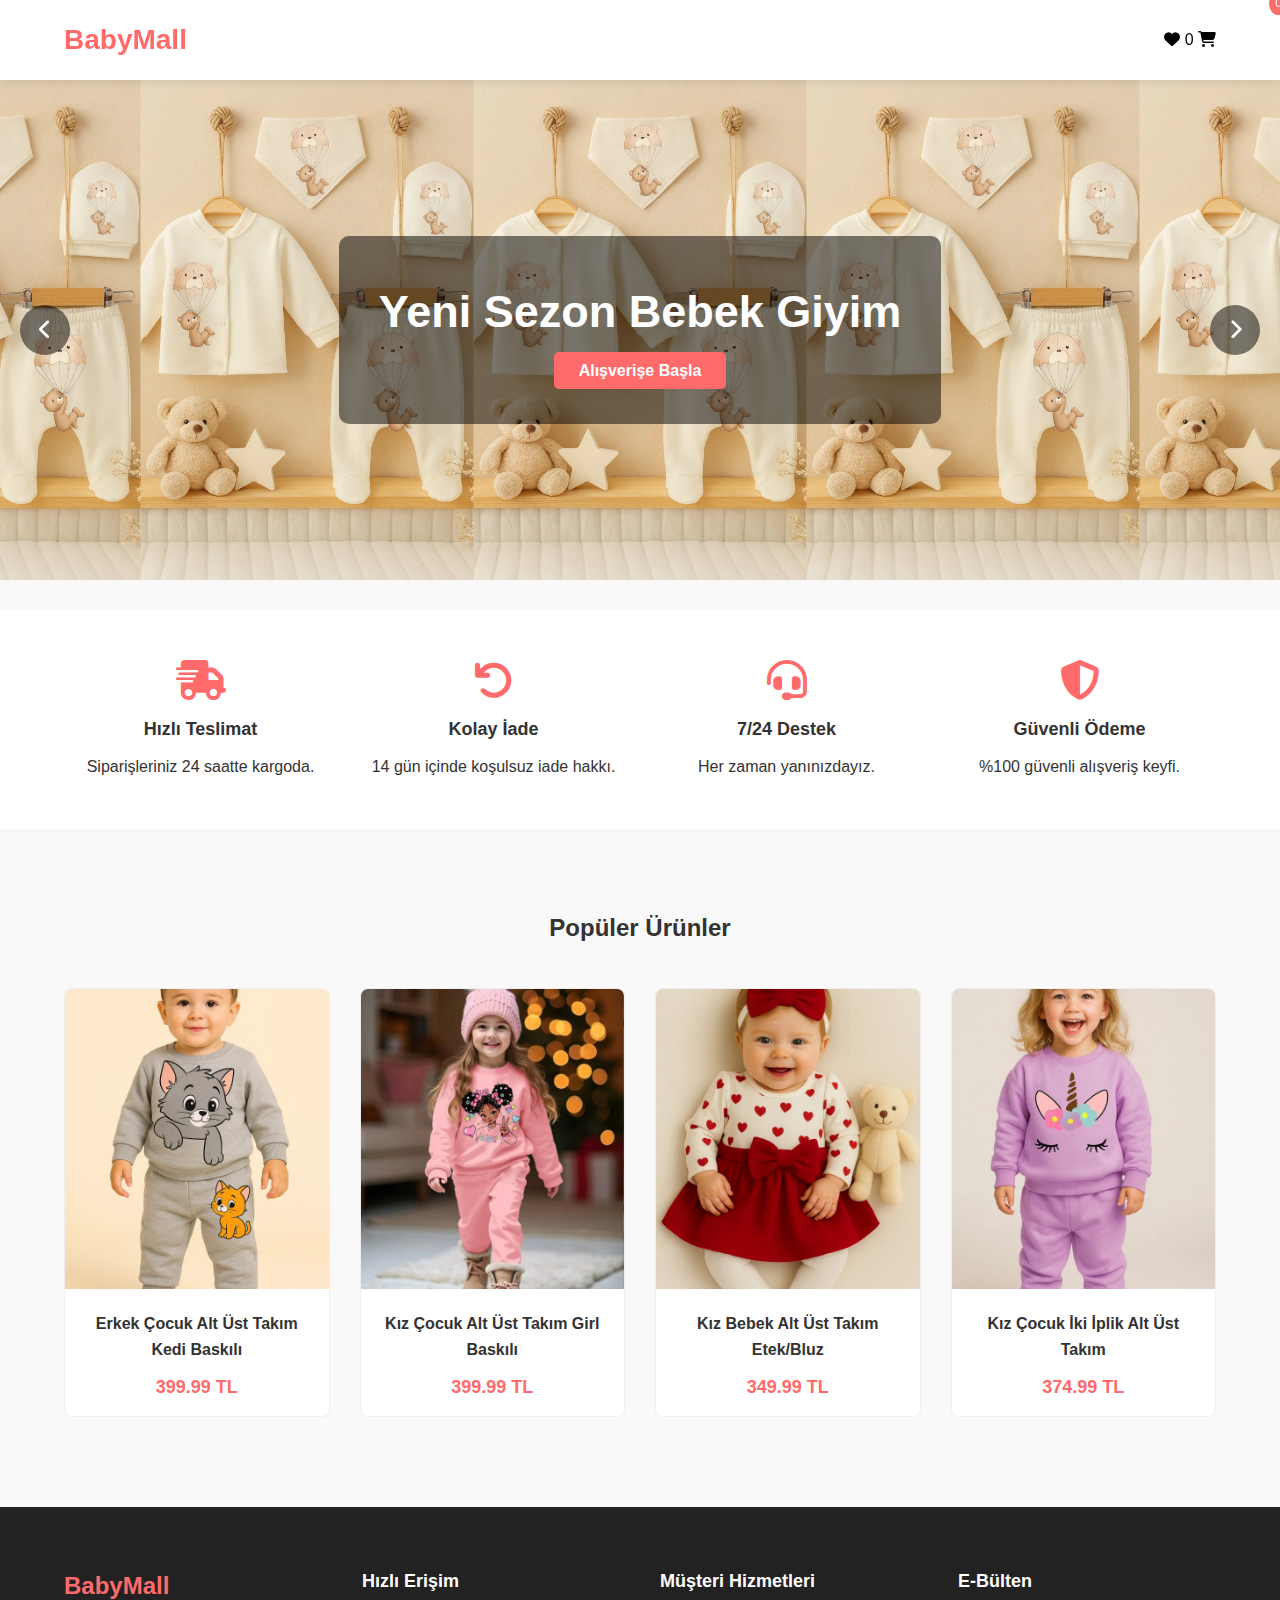
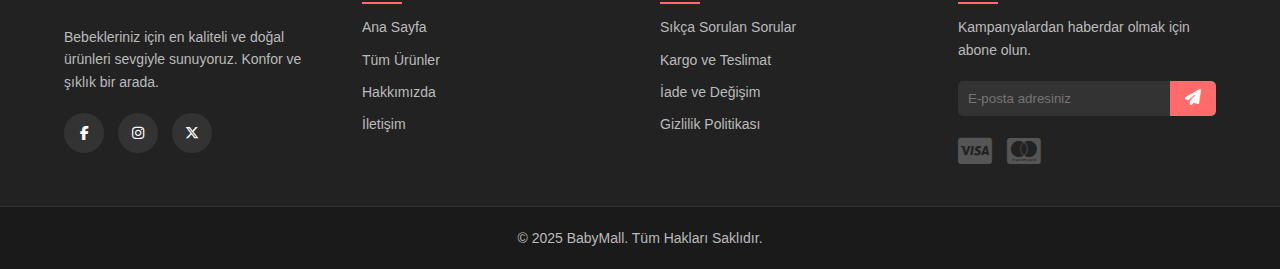
<file: index.html>
<!DOCTYPE html>
<html lang="tr">

<head>
    <meta charset="UTF-8">
    <title>BabyMall - Ana Sayfa</title>
    <link rel="stylesheet" href="style.css">
    <link rel="stylesheet" href="https://cdnjs.cloudflare.com/ajax/libs/font-awesome/6.5.2/css/all.min.css">
</head>

<body>
    <div id="not-container"></div>

    <header>
        <div class="container">
            <a href="index.html" class="logo">BabyMall</a>
            <nav>
                <ul id="dynamic-menu"></ul>
            </nav>
            <div class="header-icons">
                <a href="favorites.html" class="icon-wrapper wishlist-icon">
                    <i class="fas fa-heart"></i>
                    <span id="wishlist-count" class="badge-count">0</span>
                </a>
                <a href="cart.html" class="icon-wrapper">
                    <i class="fas fa-shopping-cart"></i>
                    <span id="cart-count" class="badge-count">0</span>
                </a>
            </div>
        </div>
    </header>

    <main>
        <div class="slider-container">
            <button class="slider-btn prev-btn"><i class="fas fa-chevron-left"></i></button>

            <div class="slide active" style="background-image: url('images/image13.jpeg');">
                <div class="slide-content">
                    <h2>Yeni Sezon Bebek Giyim</h2>
                    <a href="products.html" class="btn-slider">Alışverişe Başla</a>
                </div>
            </div>
            <div class="slide" style="background-image: url('images/image2.jpeg');">
                <div class="slide-content">
                    <h2>Kız Çocuk Koleksiyonu</h2>
                    <a href="products.html?gender=Kız" class="btn-slider">İncele</a>
                </div>
            </div>
            <div class="slide" style="background-image: url('images/image10.jpeg');">
                <div class="slide-content">
                    <h2>Erkek Çocuk Koleksiyonu</h2>
                    <a href="products.html?gender=Erkek" class="btn-slider">Keşfet</a>
                </div>
            </div>

            <button class="slider-btn next-btn"><i class="fas fa-chevron-right"></i></button>
        </div>

        <section class="features-section">
            <div class="container features-grid">
                <div class="feature-item"><i class="fas fa-shipping-fast"></i>
                    <h3>Hızlı Teslimat</h3>
                    <p>Siparişleriniz 24 saatte kargoda.</p>
                </div>
                <div class="feature-item"><i class="fas fa-undo"></i>
                    <h3>Kolay İade</h3>
                    <p>14 gün içinde koşulsuz iade hakkı.</p>
                </div>
                <div class="feature-item"><i class="fas fa-headset"></i>
                    <h3>7/24 Destek</h3>
                    <p>Her zaman yanınızdayız.</p>
                </div>
                <div class="feature-item"><i class="fas fa-shield-alt"></i>
                    <h3>Güvenli Ödeme</h3>
                    <p>%100 güvenli alışveriş keyfi.</p>
                </div>
            </div>
        </section>

        <section class="container" style="padding: 50px 0; text-align: center;">
            <h2>Popüler Ürünler</h2>
            <div id="product-grid" class="product-grid"></div>
        </section>
    </main>

    <footer>
        <div class="container footer-content">
            <div class="footer-col">
                <h3>BabyMall</h3>
                <p>Bebekleriniz için en kaliteli ve doğal ürünleri sevgiyle sunuyoruz. Konfor ve şıklık bir arada.</p>
                <div class="social-links">
                    <a href="#"><i class="fab fa-facebook-f"></i></a>
                    <a href="#"><i class="fab fa-instagram"></i></a>
                    <a href="#"><i class="fab fa-x-twitter"></i></a>
                </div>
            </div>

            <div class="footer-col">
                <h4>Hızlı Erişim</h4>
                <ul>
                    <li><a href="index.html">Ana Sayfa</a></li>
                    <li><a href="products.html">Tüm Ürünler</a></li>
                    <li><a href="about.html">Hakkımızda</a></li>
                    <li><a href="contact.html">İletişim</a></li>
                </ul>
            </div>

            <div class="footer-col">
                <h4>Müşteri Hizmetleri</h4>
                <ul>
                    <li><a href="#">Sıkça Sorulan Sorular</a></li>
                    <li><a href="#">Kargo ve Teslimat</a></li>
                    <li><a href="#">İade ve Değişim</a></li>
                    <li><a href="#">Gizlilik Politikası</a></li>
                </ul>
            </div>

            <div class="footer-col">
                <h4>E-Bülten</h4>
                <p>Kampanyalardan haberdar olmak için abone olun.</p>
                <form class="newsletter-form">
                    <input type="email" placeholder="E-posta adresiniz">
                    <button type="submit"><i class="fas fa-paper-plane"></i></button>
                </form>
                <div class="payment-icons">
                    <i class="fab fa-cc-visa"></i>
                    <i class="fab fa-cc-mastercard"></i>
                </div>
            </div>
        </div>

        <div class="footer-bottom">
            <p>&copy; 2025 BabyMall. Tüm Hakları Saklıdır.</p>
        </div>
    </footer>

    <script src="products.js"></script>
    <script src="script.js"></script>
</body>

</html>
</file>
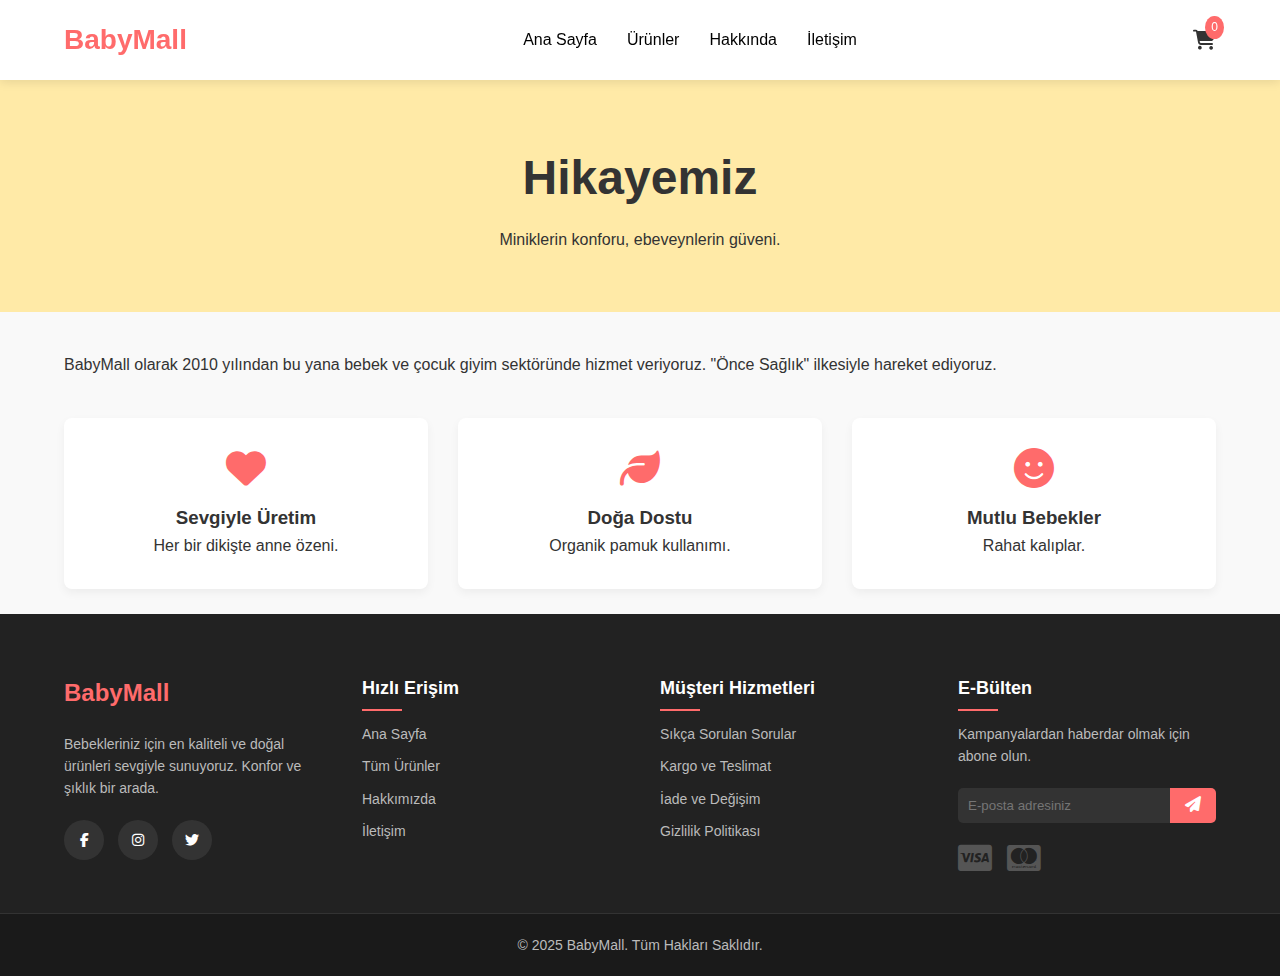
<file: about.html>
<!DOCTYPE html>
<html lang="tr">

<head>
    <meta charset="UTF-8">
    <title>BabyMall - Hakkımızda</title>
    <link rel="stylesheet" href="style.css">
    <link rel="stylesheet" href="https://cdnjs.cloudflare.com/ajax/libs/font-awesome/6.5.2/css/all.min.css">
</head>

<body>
    <header>
        <div class="container">
            <a href="index.html" class="logo">BabyMall</a>
            <nav>
                <ul>
                    <li><a href="index.html">Ana Sayfa</a></li>
                    <li><a href="products.html">Ürünler</a></li>
                    <li><a href="about.html">Hakkında</a></li>
                    <li><a href="contact.html">İletişim</a></li>
                </ul>
            </nav>
            <a href="cart.html" class="cart-icon-wrapper">
                <i class="fas fa-shopping-cart"></i>
                <span id="cart-count">0</span>
            </a>
        </div>
    </header>

    <div class="about-hero">
        <div class="container">
            <h1>Hikayemiz</h1>
            <p>Miniklerin konforu, ebeveynlerin güveni.</p>
        </div>
    </div>

    <main class="container about-content">
        <p>BabyMall olarak 2010 yılından bu yana bebek ve çocuk giyim sektöründe hizmet veriyoruz. "Önce Sağlık"
            ilkesiyle hareket ediyoruz.</p>
        <div class="about-grid">
            <div class="about-card"><i class="fas fa-heart"></i>
                <h3>Sevgiyle Üretim</h3>
                <p>Her bir dikişte anne özeni.</p>
            </div>
            <div class="about-card"><i class="fas fa-leaf"></i>
                <h3>Doğa Dostu</h3>
                <p>Organik pamuk kullanımı.</p>
            </div>
            <div class="about-card"><i class="fas fa-smile"></i>
                <h3>Mutlu Bebekler</h3>
                <p>Rahat kalıplar.</p>
            </div>
        </div>
    </main>

    <br>

    <footer>
        <div class="container footer-content">
            <div class="footer-col">
                <h3>BabyMall</h3>
                <p>Bebekleriniz için en kaliteli ve doğal ürünleri sevgiyle sunuyoruz. Konfor ve şıklık bir arada.</p>
                <div class="social-links">
                    <a href="#"><i class="fab fa-facebook-f"></i></a>
                    <a href="#"><i class="fab fa-instagram"></i></a>
                    <a href="#"><i class="fab fa-twitter"></i></a>
                </div>
            </div>

            <div class="footer-col">
                <h4>Hızlı Erişim</h4>
                <ul>
                    <li><a href="index.html">Ana Sayfa</a></li>
                    <li><a href="products.html">Tüm Ürünler</a></li>
                    <li><a href="about.html">Hakkımızda</a></li>
                    <li><a href="contact.html">İletişim</a></li>
                </ul>
            </div>

            <div class="footer-col">
                <h4>Müşteri Hizmetleri</h4>
                <ul>
                    <li><a href="#">Sıkça Sorulan Sorular</a></li>
                    <li><a href="#">Kargo ve Teslimat</a></li>
                    <li><a href="#">İade ve Değişim</a></li>
                    <li><a href="#">Gizlilik Politikası</a></li>
                </ul>
            </div>

            <div class="footer-col">
                <h4>E-Bülten</h4>
                <p>Kampanyalardan haberdar olmak için abone olun.</p>
                <form class="newsletter-form">
                    <input type="email" placeholder="E-posta adresiniz">
                    <button type="submit"><i class="fas fa-paper-plane"></i></button>
                </form>
                <div class="payment-icons">
                    <i class="fab fa-cc-visa"></i>
                    <i class="fab fa-cc-mastercard"></i>
                </div>
            </div>
        </div>

        <div class="footer-bottom">
            <p>&copy; 2025 BabyMall. Tüm Hakları Saklıdır.</p>
        </div>
    </footer>

    <script src="script.js"></script>
</body>

</html>
</file>
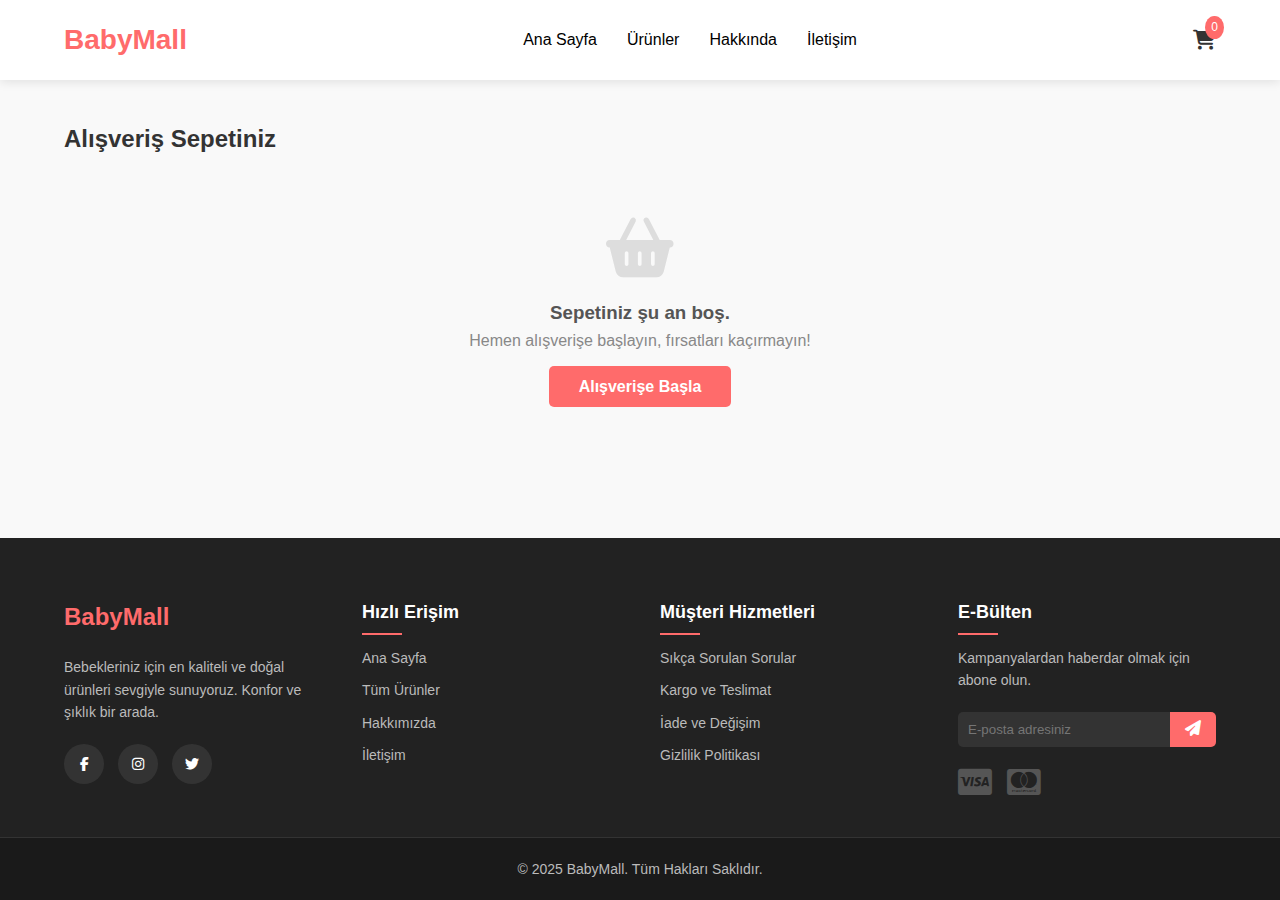
<file: cart.html>
<!DOCTYPE html>
<html lang="tr">

<head>
    <meta charset="UTF-8">
    <title>Sepetim</title>
    <link rel="stylesheet" href="style.css">
    <link rel="stylesheet" href="https://cdnjs.cloudflare.com/ajax/libs/font-awesome/6.5.2/css/all.min.css">
</head>

<body>
    <header>
        <div class="container">
            <a href="index.html" class="logo">BabyMall</a>
            <nav>
                <ul>
                    <li><a href="index.html">Ana Sayfa</a></li>
                    <li><a href="products.html">Ürünler</a></li>
                    <li><a href="about.html">Hakkında</a></li>
                    <li><a href="contact.html">İletişim</a></li>
                </ul>
            </nav>
            <div class="cart-icon-wrapper">
                <i class="fas fa-shopping-cart"></i>
                <span id="cart-count">0</span>
            </div>
        </div>
    </header>

    <main class="container" style="padding: 40px 0;">
        <h2>Alışveriş Sepetiniz</h2>
        <div id="cart-container"></div>
    </main>

    <footer>
        <div class="container footer-content">
            <div class="footer-col">
                <h3>BabyMall</h3>
                <p>Bebekleriniz için en kaliteli ve doğal ürünleri sevgiyle sunuyoruz. Konfor ve şıklık bir arada.</p>
                <div class="social-links">
                    <a href="#"><i class="fab fa-facebook-f"></i></a>
                    <a href="#"><i class="fab fa-instagram"></i></a>
                    <a href="#"><i class="fab fa-twitter"></i></a>
                </div>
            </div>

            <div class="footer-col">
                <h4>Hızlı Erişim</h4>
                <ul>
                    <li><a href="index.html">Ana Sayfa</a></li>
                    <li><a href="products.html">Tüm Ürünler</a></li>
                    <li><a href="about.html">Hakkımızda</a></li>
                    <li><a href="contact.html">İletişim</a></li>
                </ul>
            </div>

            <div class="footer-col">
                <h4>Müşteri Hizmetleri</h4>
                <ul>
                    <li><a href="#">Sıkça Sorulan Sorular</a></li>
                    <li><a href="#">Kargo ve Teslimat</a></li>
                    <li><a href="#">İade ve Değişim</a></li>
                    <li><a href="#">Gizlilik Politikası</a></li>
                </ul>
            </div>

            <div class="footer-col">
                <h4>E-Bülten</h4>
                <p>Kampanyalardan haberdar olmak için abone olun.</p>
                <form class="newsletter-form">
                    <input type="email" placeholder="E-posta adresiniz">
                    <button type="submit"><i class="fas fa-paper-plane"></i></button>
                </form>
                <div class="payment-icons">
                    <i class="fab fa-cc-visa"></i>
                    <i class="fab fa-cc-mastercard"></i>
                </div>
            </div>
        </div>

        <div class="footer-bottom">
            <p>&copy; 2025 BabyMall. Tüm Hakları Saklıdır.</p>
        </div>
    </footer>

    <script src="products.js"></script>
    <script src="script.js"></script>
</body>

</html>
</file>
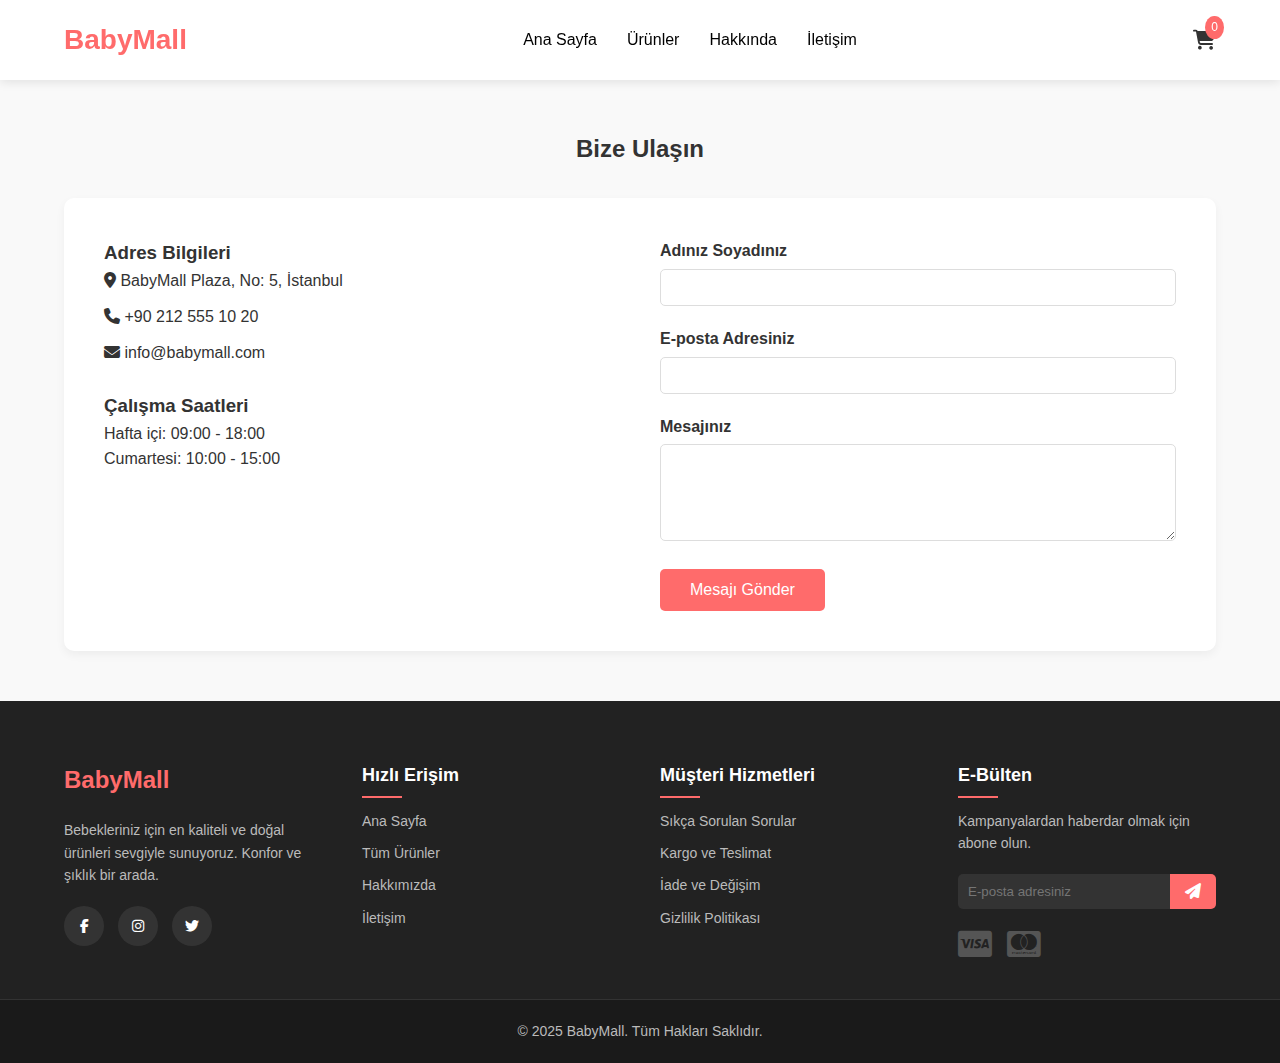
<file: contact.html>
<!DOCTYPE html>
<html lang="tr">

<head>
    <meta charset="UTF-8">
    <meta name="viewport" content="width=device-width, initial-scale=1.0">
    <title>BabyMall - İletişim</title>
    <link rel="stylesheet" href="style.css">
    <link rel="stylesheet" href="https://cdnjs.cloudflare.com/ajax/libs/font-awesome/6.5.2/css/all.min.css">
</head>

<body>

    <header>
        <div class="container">
            <a href="index.html" class="logo">BabyMall</a>
            <nav>
                <ul>
                    <li><a href="index.html">Ana Sayfa</a></li>
                    <li><a href="products.html">Ürünler</a></li>
                    <li><a href="about.html">Hakkında</a></li>
                    <li><a href="contact.html">İletişim</a></li>
                </ul>
            </nav>
            <a href="cart.html" class="cart-icon-wrapper">
                <i class="fas fa-shopping-cart"></i>
                <span id="cart-count">0</span>
            </a>
        </div>
    </header>

    <main class="container" style="padding: 50px 0;">
        <h2 style="text-align: center; margin-bottom: 30px;">Bize Ulaşın</h2>

        <div class="contact-wrapper">
            <div class="contact-info" style="flex: 1;">
                <h3>Adres Bilgileri</h3>
                <p style="margin-bottom: 10px;"><i class="fas fa-map-marker-alt"></i> BabyMall Plaza, No: 5, İstanbul
                </p>
                <p style="margin-bottom: 10px;"><i class="fas fa-phone"></i> +90 212 555 10 20</p>
                <p><i class="fas fa-envelope"></i> info@babymall.com</p>
                <br>
                <h3>Çalışma Saatleri</h3>
                <p>Hafta içi: 09:00 - 18:00</p>
                <p>Cumartesi: 10:00 - 15:00</p>
            </div>

            <div class="contact-form">
                <form id="contactForm">
                    <div class="form-group">
                        <label for="name">Adınız Soyadınız</label>
                        <input type="text" id="name" required>
                    </div>
                    <div class="form-group">
                        <label for="email">E-posta Adresiniz</label>
                        <input type="email" id="email" required>
                    </div>
                    <div class="form-group">
                        <label for="message">Mesajınız</label>
                        <textarea id="message" rows="5" required></textarea>
                    </div>
                    <button type="submit" class="btn-submit">Mesajı Gönder</button>
                </form>
            </div>
        </div>
    </main>

    <footer>
        <div class="container footer-content">
            <div class="footer-col">
                <h3>BabyMall</h3>
                <p>Bebekleriniz için en kaliteli ve doğal ürünleri sevgiyle sunuyoruz. Konfor ve şıklık bir arada.</p>
                <div class="social-links">
                    <a href="#"><i class="fab fa-facebook-f"></i></a>
                    <a href="#"><i class="fab fa-instagram"></i></a>
                    <a href="#"><i class="fab fa-twitter"></i></a>
                </div>
            </div>

            <div class="footer-col">
                <h4>Hızlı Erişim</h4>
                <ul>
                    <li><a href="index.html">Ana Sayfa</a></li>
                    <li><a href="products.html">Tüm Ürünler</a></li>
                    <li><a href="about.html">Hakkımızda</a></li>
                    <li><a href="contact.html">İletişim</a></li>
                </ul>
            </div>

            <div class="footer-col">
                <h4>Müşteri Hizmetleri</h4>
                <ul>
                    <li><a href="#">Sıkça Sorulan Sorular</a></li>
                    <li><a href="#">Kargo ve Teslimat</a></li>
                    <li><a href="#">İade ve Değişim</a></li>
                    <li><a href="#">Gizlilik Politikası</a></li>
                </ul>
            </div>

            <div class="footer-col">
                <h4>E-Bülten</h4>
                <p>Kampanyalardan haberdar olmak için abone olun.</p>
                <form class="newsletter-form">
                    <input type="email" placeholder="E-posta adresiniz">
                    <button type="submit"><i class="fas fa-paper-plane"></i></button>
                </form>
                <div class="payment-icons">
                    <i class="fab fa-cc-visa"></i>
                    <i class="fab fa-cc-mastercard"></i>
                </div>
            </div>
        </div>

        <div class="footer-bottom">
            <p>&copy; 2025 BabyMall. Tüm Hakları Saklıdır.</p>
        </div>
    </footer>

    <script src="script.js"></script>
</body>

</html>
</file>
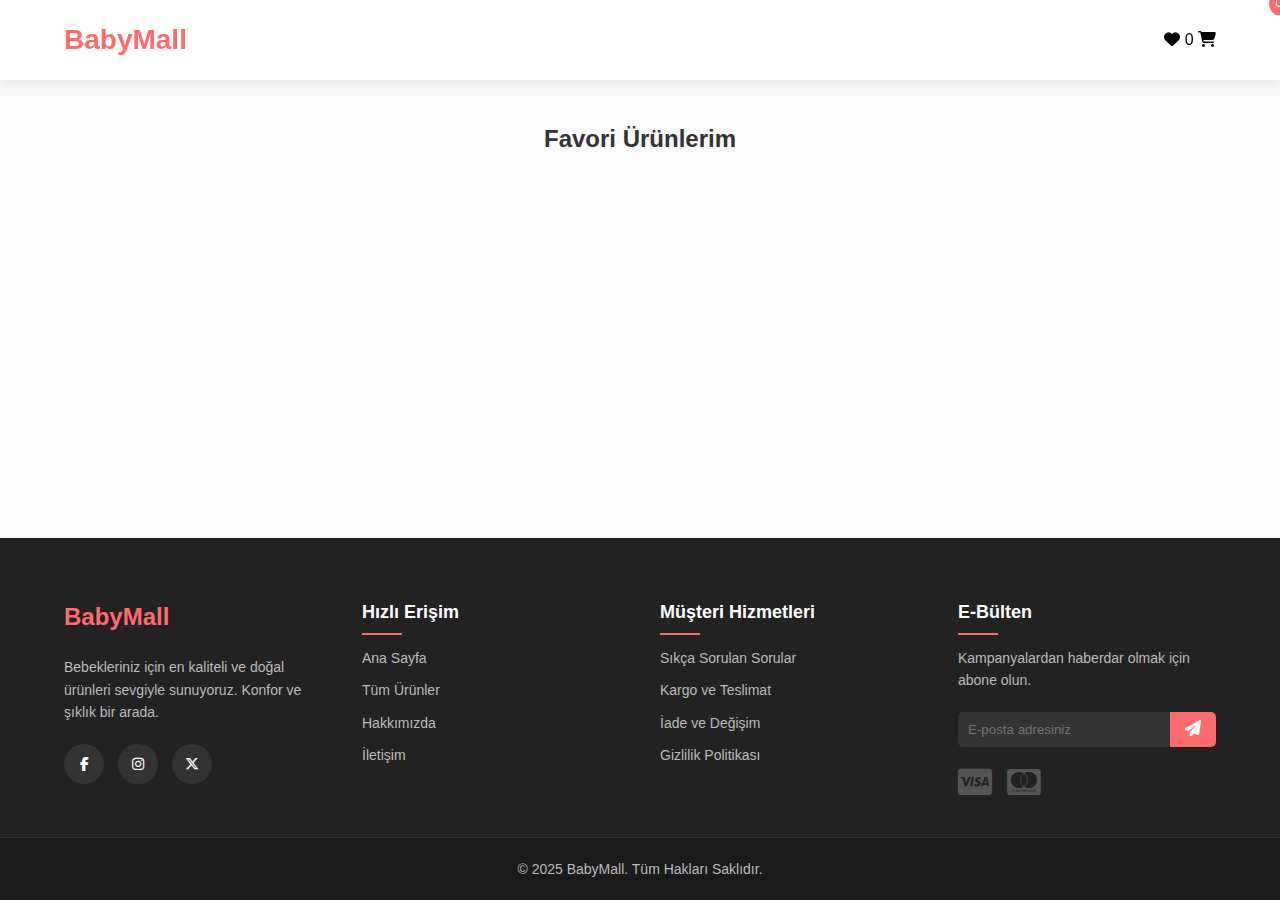
<file: favorites.html>
<!DOCTYPE html>
<html lang="tr">

<head>
    <meta charset="UTF-8">
    <title>Favorilerim - BabyMall</title>
    <link rel="stylesheet" href="style.css">
    <link rel="stylesheet" href="https://cdnjs.cloudflare.com/ajax/libs/font-awesome/6.5.2/css/all.min.css">
</head>

<body>
    <div id="not-container"></div>

    <header>
        <div class="container">
            <a href="index.html" class="logo">BabyMall</a>
            <nav>
                <ul id="dynamic-menu"></ul>
            </nav>
            <div class="header-icons">
                <a href="favorites.html" class="icon-wrapper wishlist-icon">
                    <i class="fas fa-heart"></i>
                    <span id="wishlist-count" class="badge-count">0</span>
                </a>
                <a href="cart.html" class="icon-wrapper">
                    <i class="fas fa-shopping-cart"></i>
                    <span id="cart-count" class="badge-count">0</span>
                </a>
            </div>
        </div>
    </header>

    <main class="container" style="padding: 40px 0;">
        <h2 style="margin-bottom: 30px; text-align: center;">Favori Ürünlerim</h2>
        <div id="favorites-grid" class="product-grid"></div>
    </main>

    <footer>
        <div class="container footer-content">
            <div class="footer-col">
                <h3>BabyMall</h3>
                <p>Bebekleriniz için en kaliteli ve doğal ürünleri sevgiyle sunuyoruz. Konfor ve şıklık bir arada.</p>
                <div class="social-links">
                    <a href="#"><i class="fab fa-facebook-f"></i></a>
                    <a href="#"><i class="fab fa-instagram"></i></a>
                    <a href="#"><i class="fab fa-x-twitter"></i></a>
                </div>
            </div>

            <div class="footer-col">
                <h4>Hızlı Erişim</h4>
                <ul>
                    <li><a href="index.html">Ana Sayfa</a></li>
                    <li><a href="products.html">Tüm Ürünler</a></li>
                    <li><a href="about.html">Hakkımızda</a></li>
                    <li><a href="contact.html">İletişim</a></li>
                </ul>
            </div>

            <div class="footer-col">
                <h4>Müşteri Hizmetleri</h4>
                <ul>
                    <li><a href="#">Sıkça Sorulan Sorular</a></li>
                    <li><a href="#">Kargo ve Teslimat</a></li>
                    <li><a href="#">İade ve Değişim</a></li>
                    <li><a href="#">Gizlilik Politikası</a></li>
                </ul>
            </div>

            <div class="footer-col">
                <h4>E-Bülten</h4>
                <p>Kampanyalardan haberdar olmak için abone olun.</p>
                <form class="newsletter-form">
                    <input type="email" placeholder="E-posta adresiniz">
                    <button type="submit"><i class="fas fa-paper-plane"></i></button>
                </form>
                <div class="payment-icons">
                    <i class="fab fa-cc-visa"></i>
                    <i class="fab fa-cc-mastercard"></i>
                </div>
            </div>
        </div>

        <div class="footer-bottom">
            <p>&copy; 2025 BabyMall. Tüm Hakları Saklıdır.</p>
        </div>
    </footer>

    <script src="products.js"></script>
    <script src="script.js"></script>
</body>

</html>
</file>
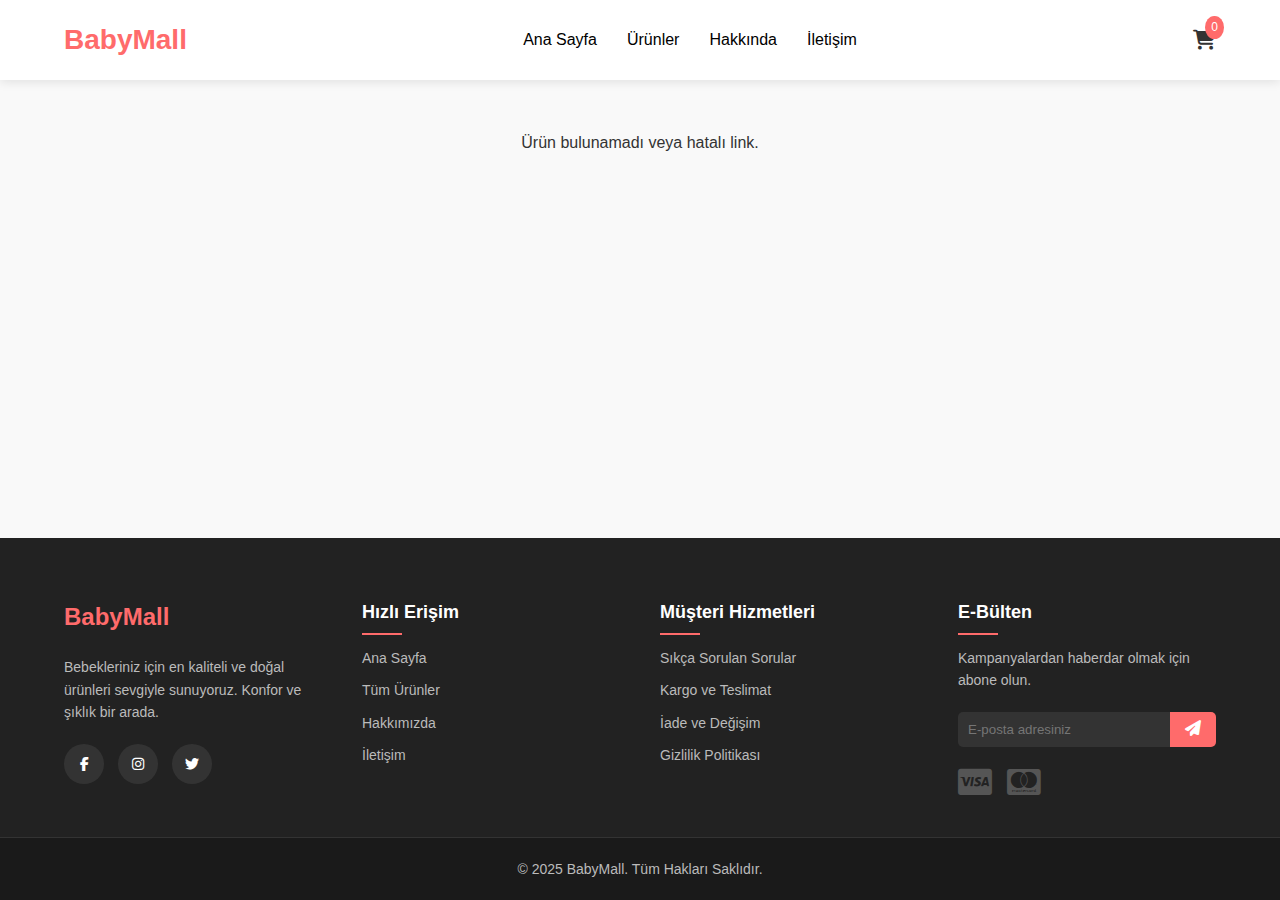
<file: product-detail.html>
<!DOCTYPE html>
<html lang="tr">

<head>
    <meta charset="UTF-8">
    <title>Ürün Detayı</title>
    <link rel="stylesheet" href="style.css">
    <link rel="stylesheet" href="https://cdnjs.cloudflare.com/ajax/libs/font-awesome/6.5.2/css/all.min.css">
</head>

<body>
    <header>
        <div class="container">
            <a href="index.html" class="logo">BabyMall</a>
            <nav>
                <ul>
                    <li><a href="index.html">Ana Sayfa</a></li>
                    <li><a href="products.html">Ürünler</a></li>
                    <li><a href="about.html">Hakkında</a></li>
                    <li><a href="contact.html">İletişim</a></li>
                </ul>
            </nav>
            <a href="cart.html" class="cart-icon-wrapper">
                <i class="fas fa-shopping-cart"></i>
                <span id="cart-count">0</span>
            </a>
        </div>
    </header>

    <main class="container">
        <div id="product-detail-container"></div>
    </main>

    <footer>
        <div class="container footer-content">
            <div class="footer-col">
                <h3>BabyMall</h3>
                <p>Bebekleriniz için en kaliteli ve doğal ürünleri sevgiyle sunuyoruz. Konfor ve şıklık bir arada.</p>
                <div class="social-links">
                    <a href="#"><i class="fab fa-facebook-f"></i></a>
                    <a href="#"><i class="fab fa-instagram"></i></a>
                    <a href="#"><i class="fab fa-twitter"></i></a>
                </div>
            </div>

            <div class="footer-col">
                <h4>Hızlı Erişim</h4>
                <ul>
                    <li><a href="index.html">Ana Sayfa</a></li>
                    <li><a href="products.html">Tüm Ürünler</a></li>
                    <li><a href="about.html">Hakkımızda</a></li>
                    <li><a href="contact.html">İletişim</a></li>
                </ul>
            </div>

            <div class="footer-col">
                <h4>Müşteri Hizmetleri</h4>
                <ul>
                    <li><a href="#">Sıkça Sorulan Sorular</a></li>
                    <li><a href="#">Kargo ve Teslimat</a></li>
                    <li><a href="#">İade ve Değişim</a></li>
                    <li><a href="#">Gizlilik Politikası</a></li>
                </ul>
            </div>

            <div class="footer-col">
                <h4>E-Bülten</h4>
                <p>Kampanyalardan haberdar olmak için abone olun.</p>
                <form class="newsletter-form">
                    <input type="email" placeholder="E-posta adresiniz">
                    <button type="submit"><i class="fas fa-paper-plane"></i></button>
                </form>
                <div class="payment-icons">
                    <i class="fab fa-cc-visa"></i>
                    <i class="fab fa-cc-mastercard"></i>
                </div>
            </div>
        </div>

        <div class="footer-bottom">
            <p>&copy; 2025 BabyMall. Tüm Hakları Saklıdır.</p>
        </div>
    </footer>

    <script src="products.js"></script>
    <script src="script.js"></script>
</body>

</html>
</file>
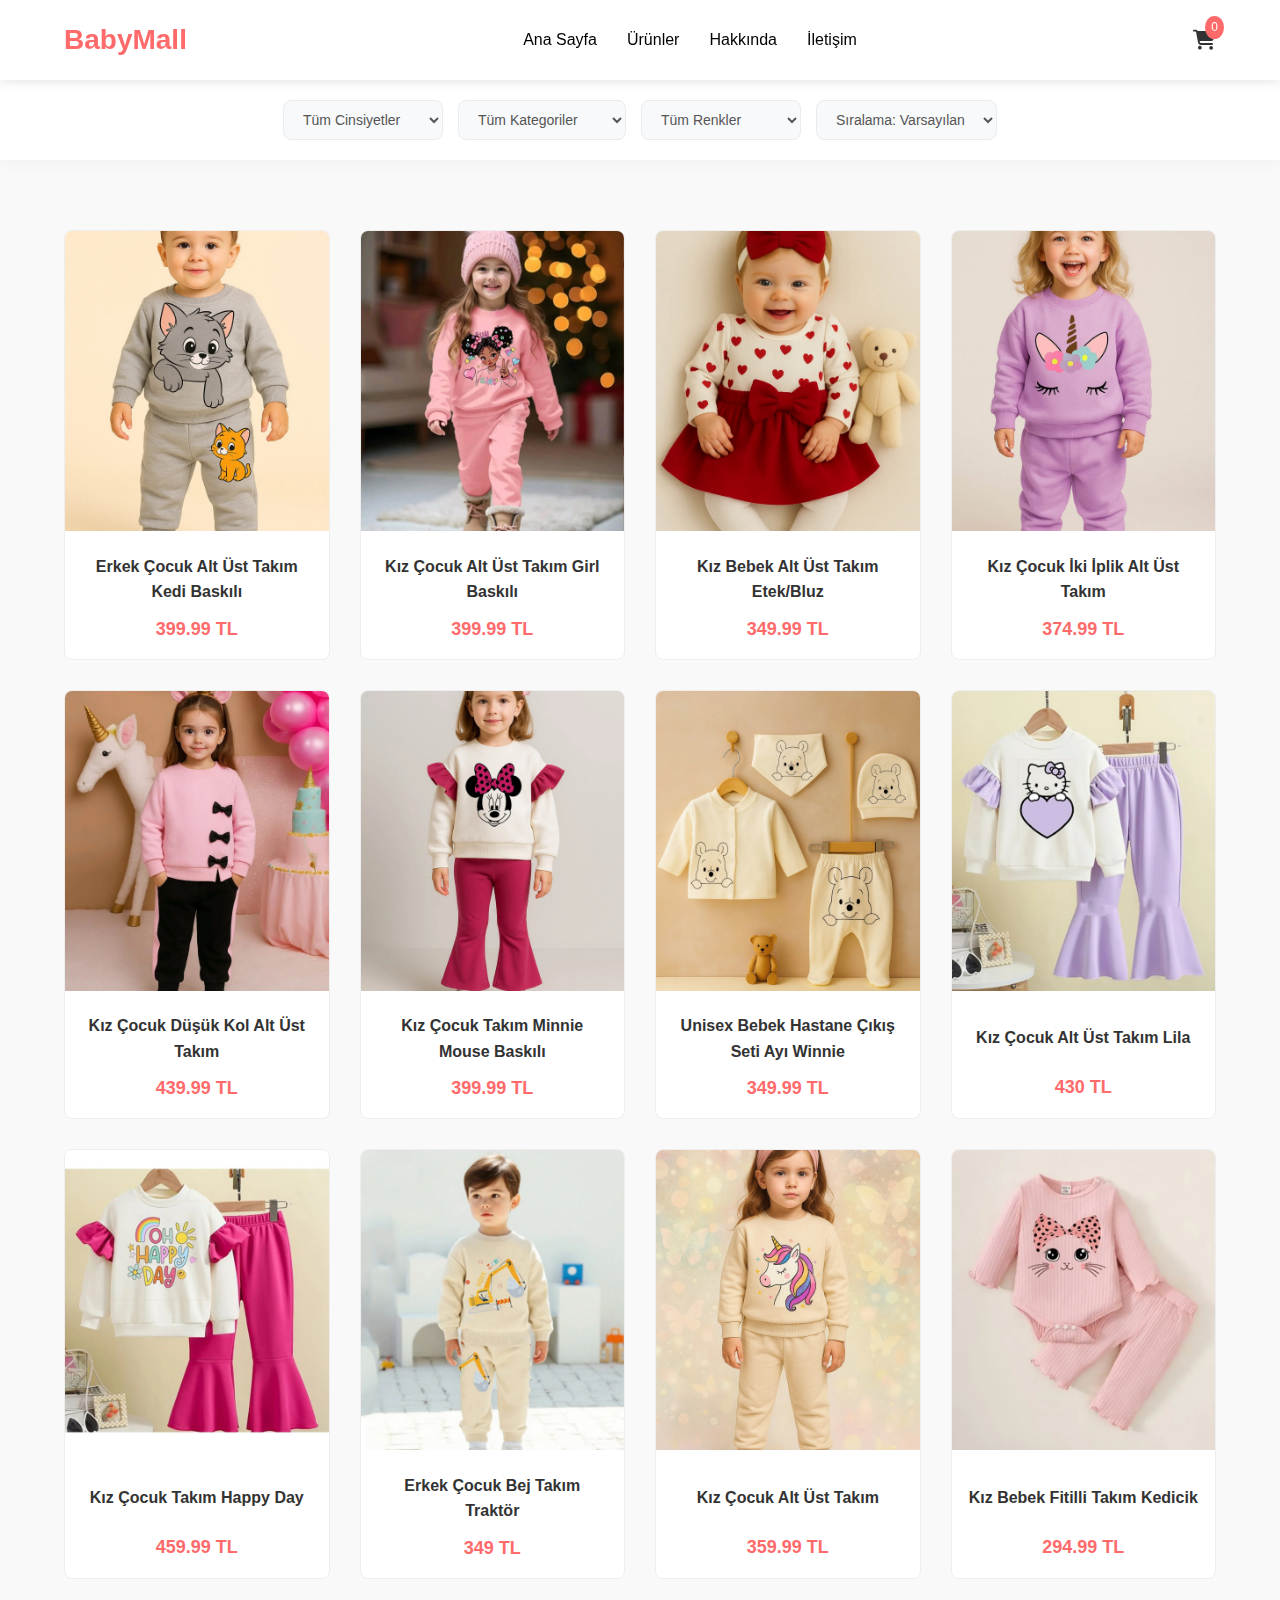
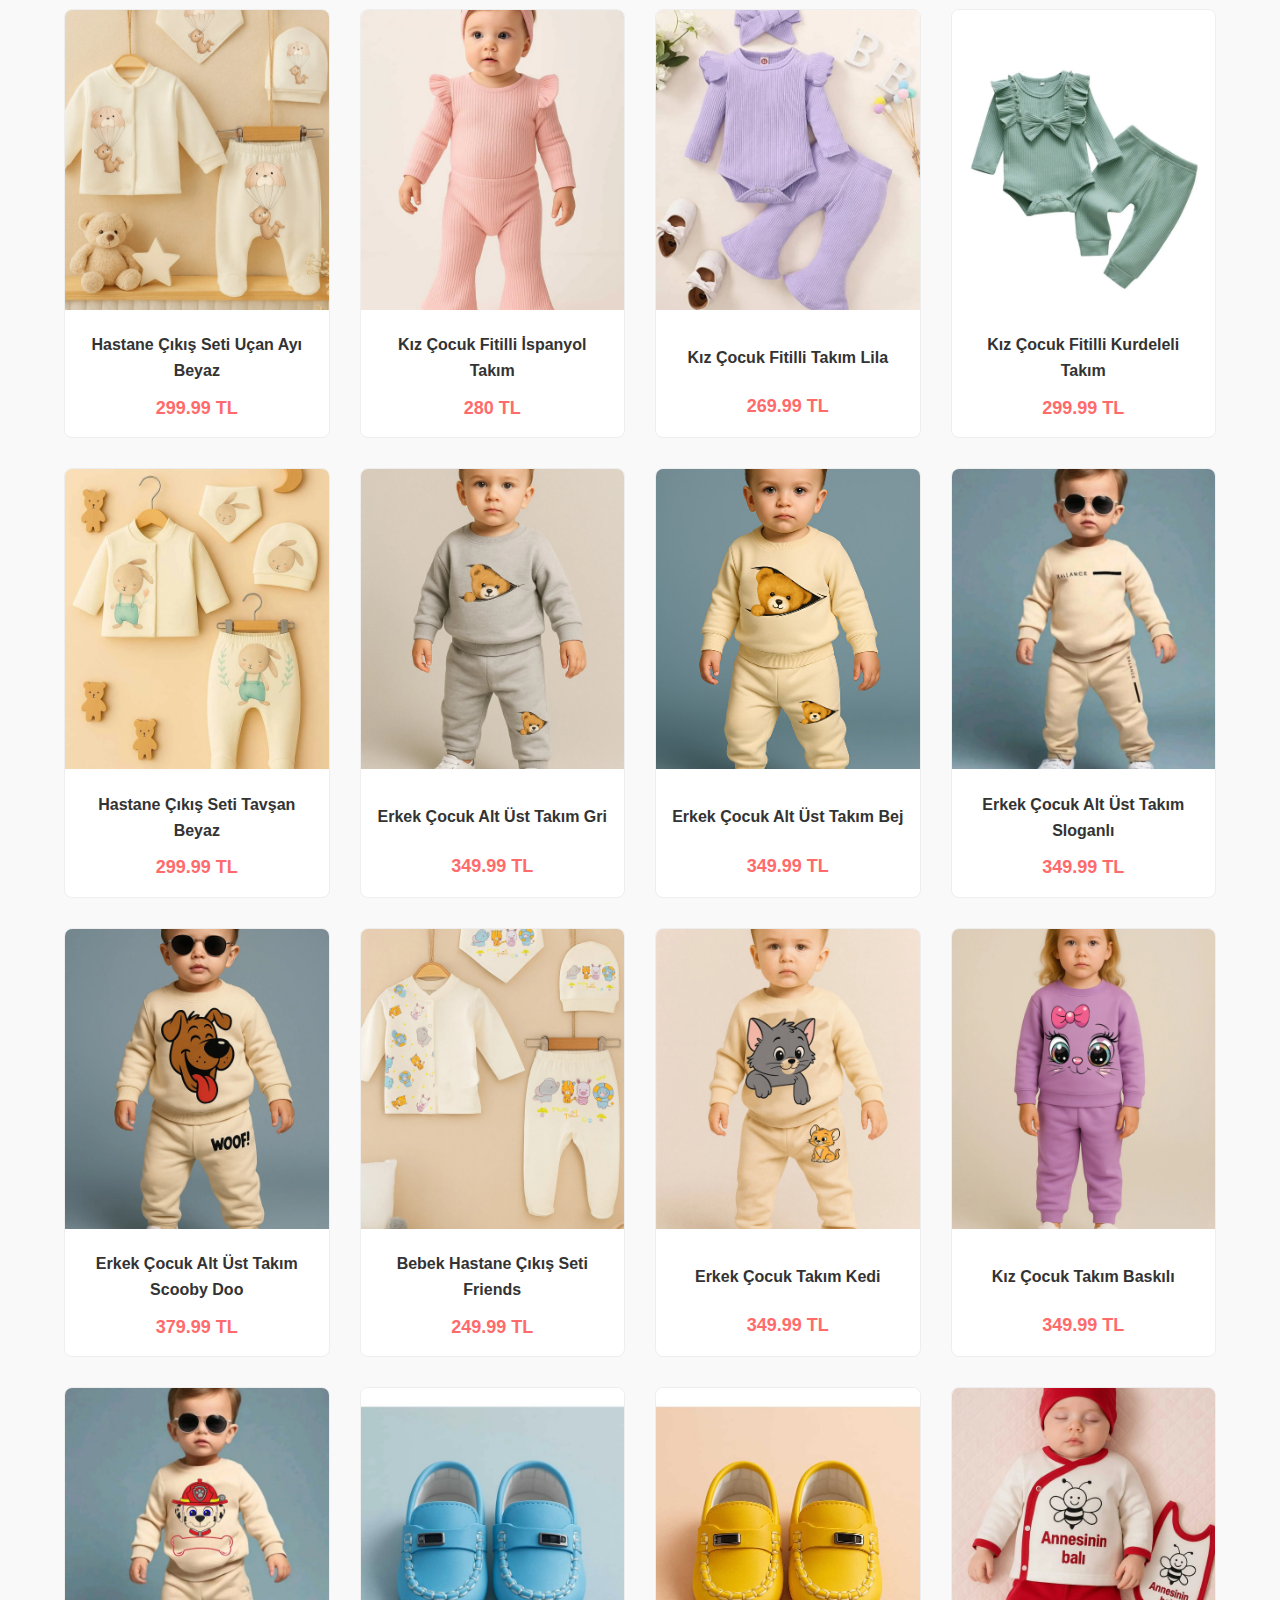
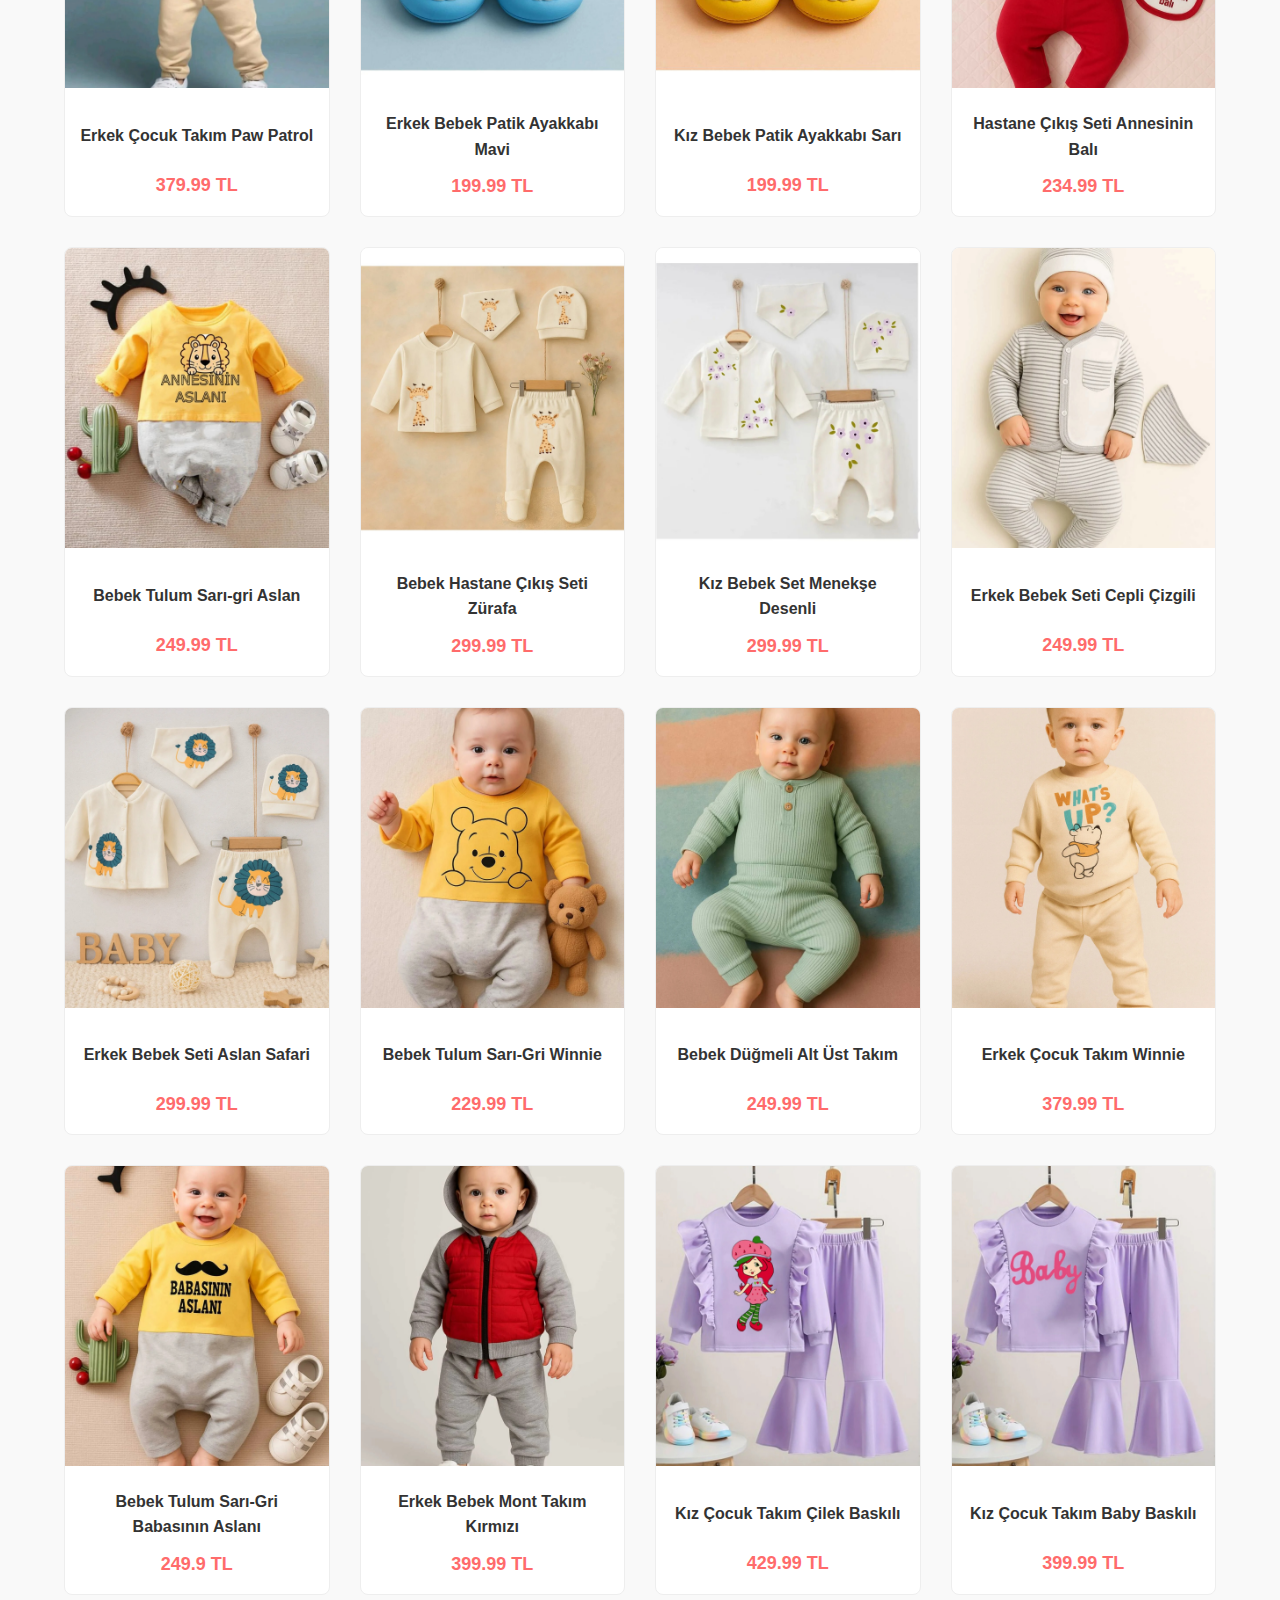
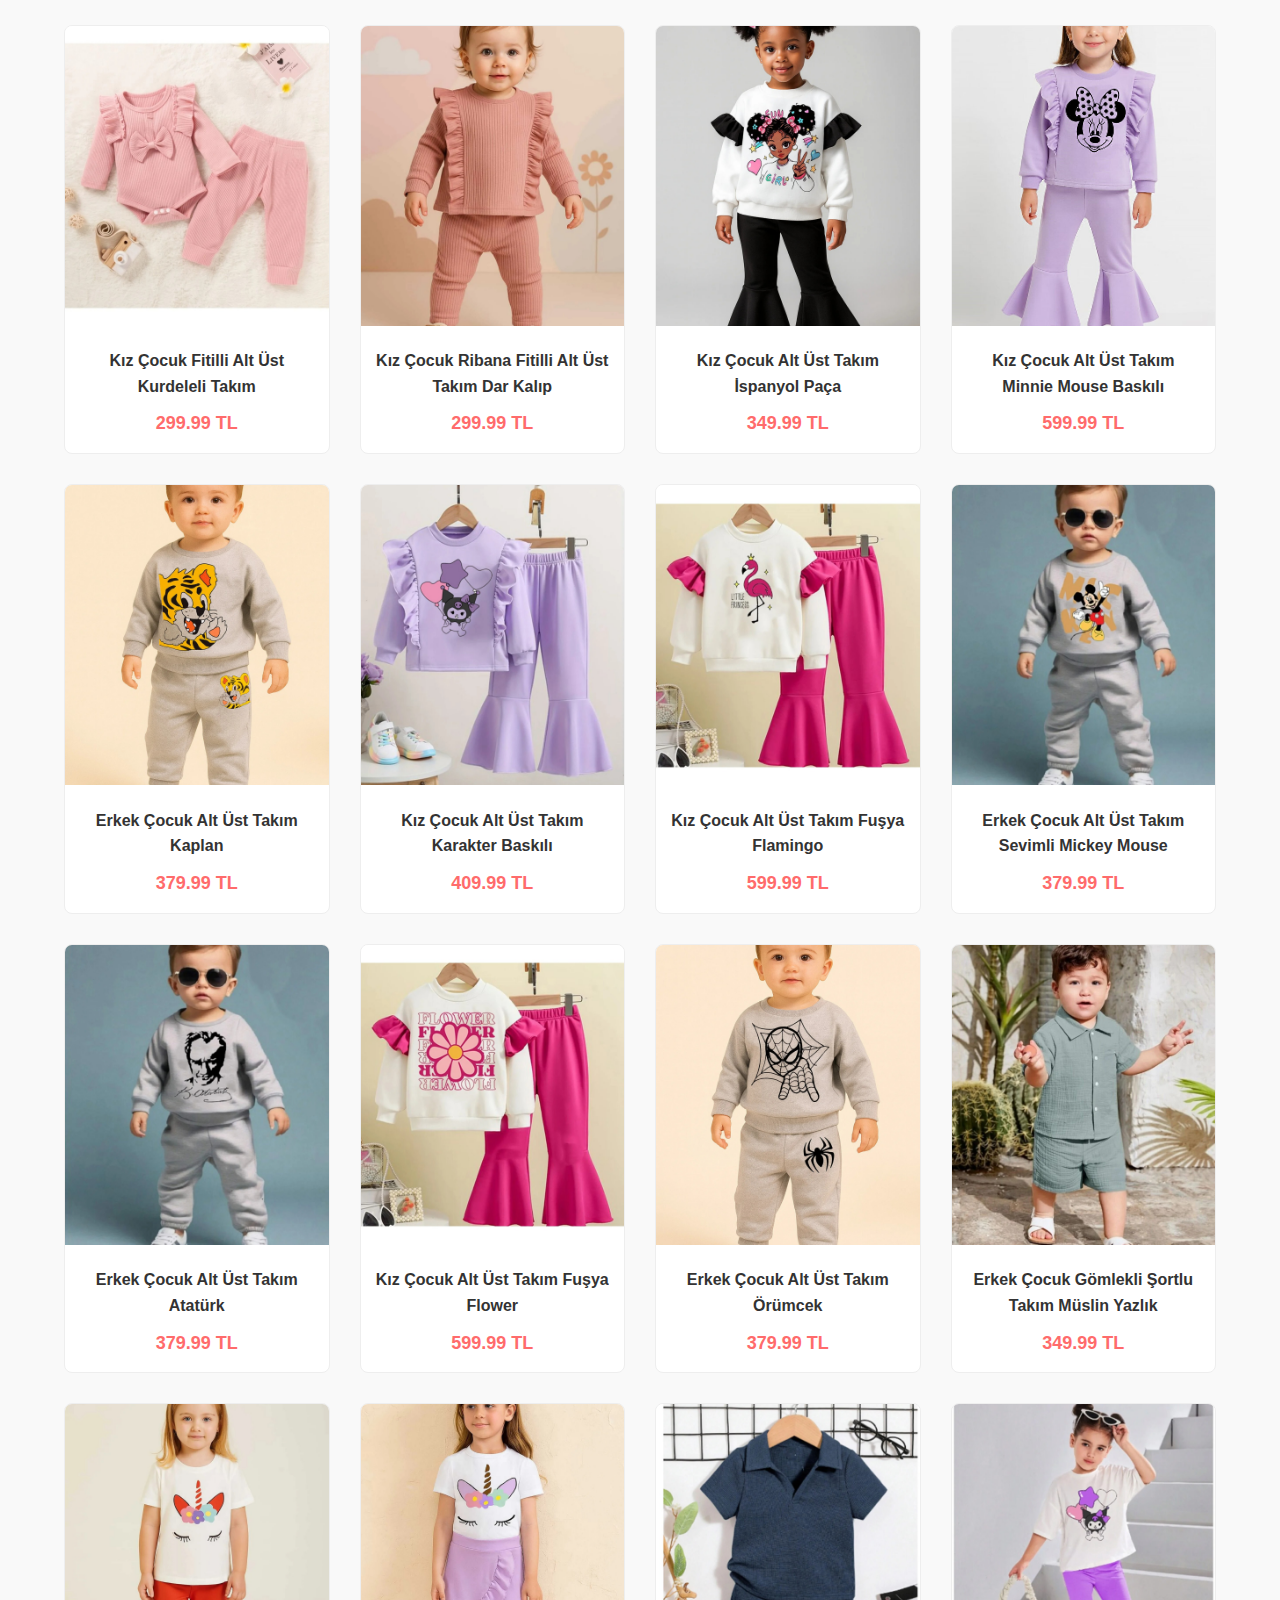
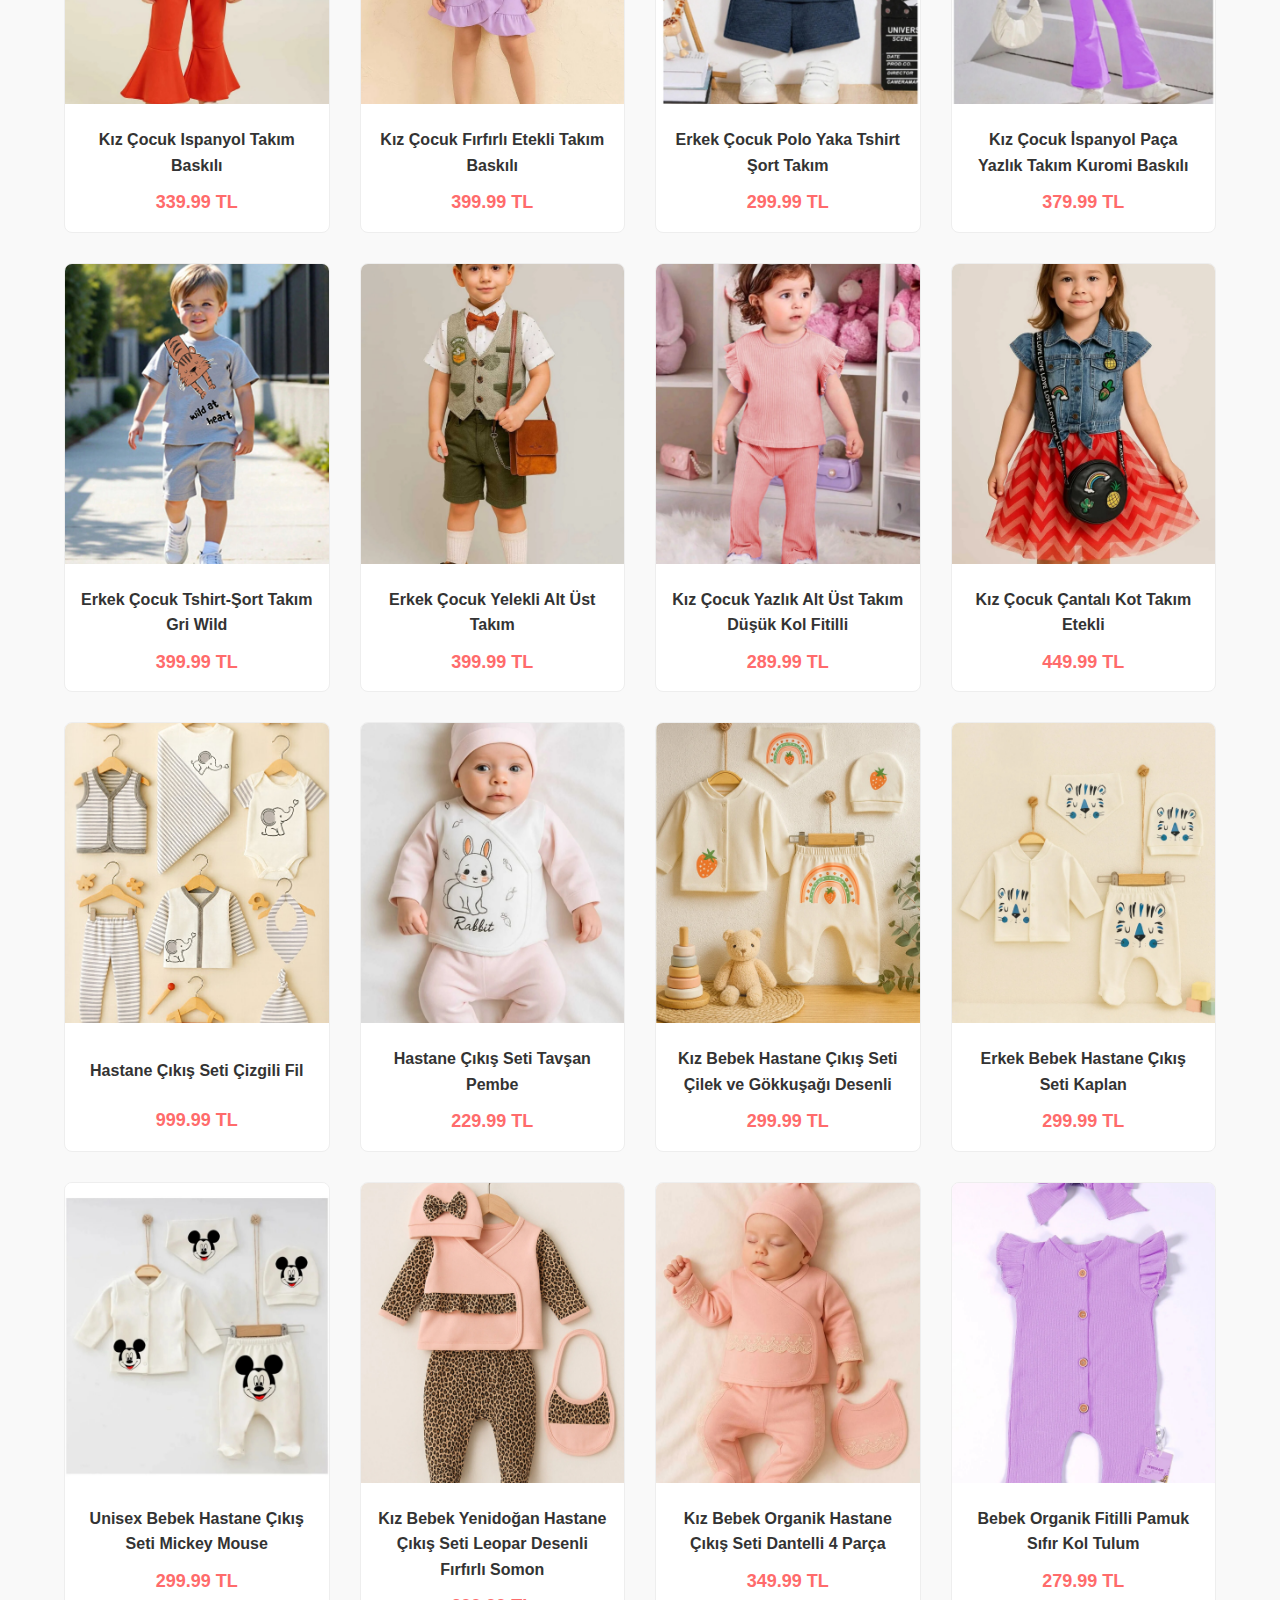
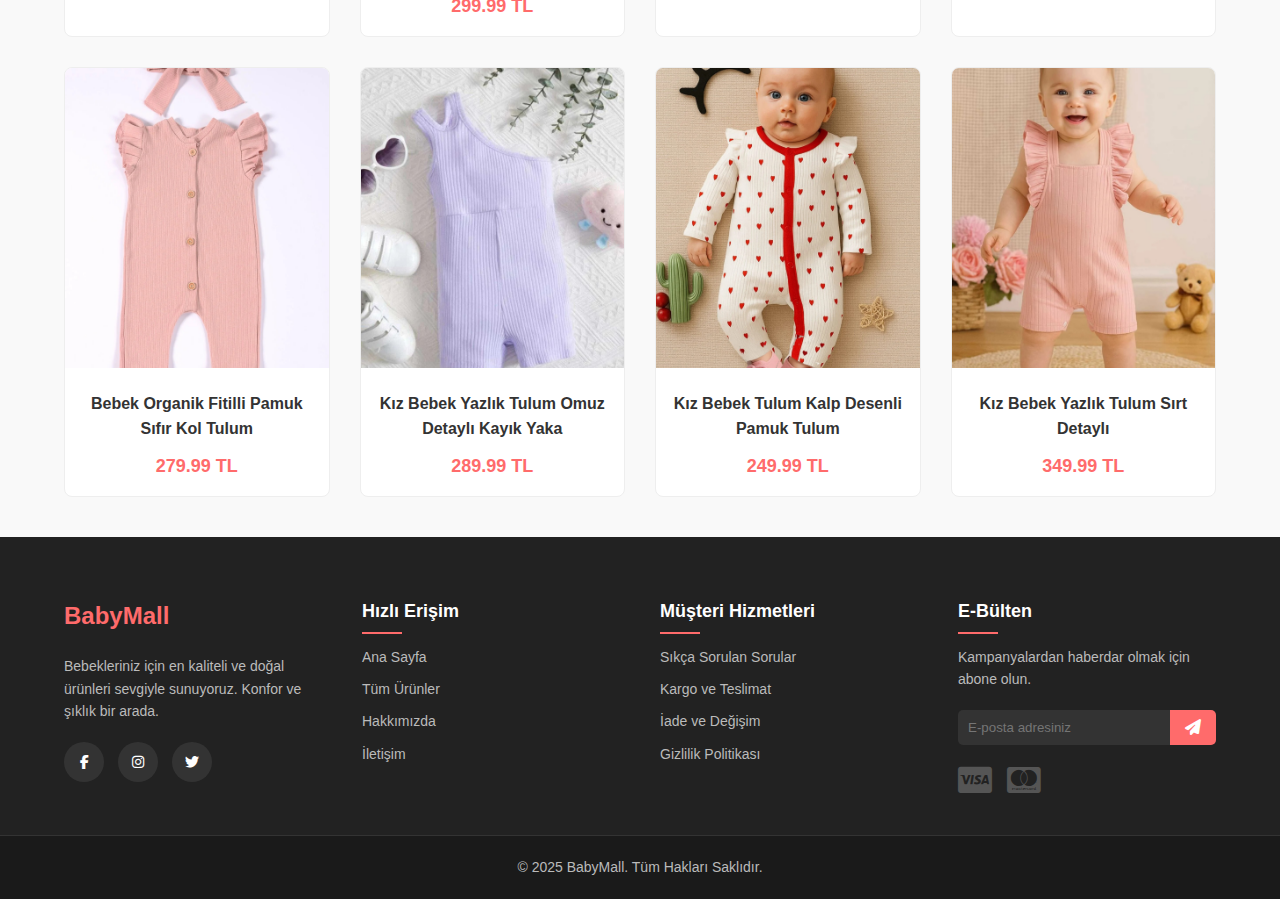
<file: products.html>
<!DOCTYPE html>
<html lang="tr">

<head>
    <meta charset="UTF-8">
    <title>BabyMall - Ürünler</title>
    <link rel="stylesheet" href="style.css">
    <link rel="stylesheet" href="https://cdnjs.cloudflare.com/ajax/libs/font-awesome/6.5.2/css/all.min.css">
</head>

<body>
    <header>
        <div class="container">
            <a href="index.html" class="logo">BabyMall</a>
            <nav>
                <ul>
                    <li><a href="index.html">Ana Sayfa</a></li>
                    <li><a href="products.html">Ürünler</a></li>
                    <li><a href="about.html">Hakkında</a></li>
                    <li><a href="contact.html">İletişim</a></li>
                </ul>
            </nav>
            <a href="cart.html" class="cart-icon-wrapper">
                <i class="fas fa-shopping-cart"></i>
                <span id="cart-count">0</span>
            </a>
        </div>
    </header>

    <main>
        <section class="filter-bar">
            <div class="container filter-container">
                <select id="genderFilter">
                    <option value="all">Tüm Cinsiyetler</option>
                    <option value="Kız">Kız</option>
                    <option value="Erkek">Erkek</option>
                    <option value="Unisex">Unisex</option>
                </select>

                <select id="categoryFilter">
                    <option value="all">Tüm Kategoriler</option>
                    <option value="Alt Üst Takım">Alt Üst Takım</option>
                    <option value="Hastane Çıkış Seti">Hastane Çıkış Seti</option>
                    <option value="Patik Ayakkabı">Patik Ayakkabı</option>
                    <option value="Mont">Mont</option>
                </select>

                <select id="colorFilter">
                    <option value="all">Tüm Renkler</option>
                    <option value="Beyaz">Beyaz</option>
                    <option value="Siyah">Siyah</option>
                    <option value="Bej">Bej</option>
                    <option value="Gri">Gri</option>
                    <option value="Kırmızı">Kırmızı</option>
                    <option value="Turuncu">Turuncu</option>
                    <option value="Mavi">Mavi</option>
                    <option value="Lacivert">Lacivert</option>
                    <option value="Pembe">Pembe</option>
                    <option value="Sarı">Sarı</option>
                    <option value="Yeşil">Yeşil</option>
                    <option value="Mor">Mor</option>
                    <option value="Lila">Lila</option>
                    <option value="Fuşya">Fuşya</option>
                </select>

                <select id="sortFilter">
                    <option value="default">Sıralama: Varsayılan</option>
                    <option value="price-asc">Fiyat: Artan</option>
                    <option value="price-desc">Fiyat: Azalan</option>
                </select>
            </div>
        </section>

        <section class="container">
            <div id="product-grid" class="product-grid"></div>
        </section>
    </main>

    <footer>
        <div class="container footer-content">
            <div class="footer-col">
                <h3>BabyMall</h3>
                <p>Bebekleriniz için en kaliteli ve doğal ürünleri sevgiyle sunuyoruz. Konfor ve şıklık bir arada.</p>
                <div class="social-links">
                    <a href="#"><i class="fab fa-facebook-f"></i></a>
                    <a href="#"><i class="fab fa-instagram"></i></a>
                    <a href="#"><i class="fab fa-twitter"></i></a>
                </div>
            </div>

            <div class="footer-col">
                <h4>Hızlı Erişim</h4>
                <ul>
                    <li><a href="index.html">Ana Sayfa</a></li>
                    <li><a href="products.html">Tüm Ürünler</a></li>
                    <li><a href="about.html">Hakkımızda</a></li>
                    <li><a href="contact.html">İletişim</a></li>
                </ul>
            </div>

            <div class="footer-col">
                <h4>Müşteri Hizmetleri</h4>
                <ul>
                    <li><a href="#">Sıkça Sorulan Sorular</a></li>
                    <li><a href="#">Kargo ve Teslimat</a></li>
                    <li><a href="#">İade ve Değişim</a></li>
                    <li><a href="#">Gizlilik Politikası</a></li>
                </ul>
            </div>

            <div class="footer-col">
                <h4>E-Bülten</h4>
                <p>Kampanyalardan haberdar olmak için abone olun.</p>
                <form class="newsletter-form">
                    <input type="email" placeholder="E-posta adresiniz">
                    <button type="submit"><i class="fas fa-paper-plane"></i></button>
                </form>
                <div class="payment-icons">
                    <i class="fab fa-cc-visa"></i>
                    <i class="fab fa-cc-mastercard"></i>
                </div>
            </div>
        </div>

        <div class="footer-bottom">
            <p>&copy; 2025 BabyMall. Tüm Hakları Saklıdır.</p>
        </div>
    </footer>

    <script src="products.js"></script>
    <script src="script.js"></script>
</body>

</html>
</file>
<file: style.css>
/* --- GENEL AYARLAR --- */
* {
    box-sizing: border-box;
    margin: 0;
    padding: 0;
}

body {
    font-family: 'Segoe UI', Tahoma, Geneva, Verdana, sans-serif;
    background-color: #f9f9f9;
    color: #333;
    line-height: 1.6;
    display: flex;
    flex-direction: column;
    min-height: 100vh;
}

main {
    flex: 1;
}

a {
    text-decoration: none;
    color: black;
    transition: 0.3s;
}

ul {
    list-style: none;
}

.container {
    width: 90%;
    max-width: 1200px;
    margin: 0 auto;
}

header {
    background-color: #fff;
    box-shadow: 0 2px 10px rgba(0, 0, 0, 0.1);
    position: sticky;
    top: 0;
    z-index: 10;
}

header .container {
    display: flex;
    justify-content: space-between;
    align-items: center;
    height: 80px;
}

.logo {
    font-size: 28px;
    font-weight: bold;
    color: #ff6b6b;
}

nav ul {
    display: flex;
}

nav ul li {
    position: relative;
}

nav ul li a {
    padding: 20px 15px;
    display: block;
    font-weight: 500;
}

nav ul li a:hover {
    color: #ff6b6b;
}

.cart-icon-wrapper {
    position: relative;
    font-size: 20px;
    color: #333;
}

#cart-count {
    position: absolute;
    top: -8px;
    right: -8px;
    background-color: #ff6b6b;
    color: white;
    font-size: 12px;
    padding: 2px 6px;
    border-radius: 50%;
}

.slider-container {
    position: relative;
    width: 100%;
    height: 500px;
    overflow: hidden;
    margin-bottom: 30px;
}

.slide {
    position: absolute;
    width: 100%;
    height: 100%;
    opacity: 0;
    transition: opacity 1s ease-in-out;
    background-size: contain;
    background-position: center;
    display: flex;
    align-items: center;
    justify-content: center;
    color: white;
    text-align: center;
    z-index: 1;
}

.slide.active {
    opacity: 1;
    z-index: 2;
}

.slide-content {
    background: rgba(0, 0, 0, 0.5);
    padding: 40px;
    border-radius: 10px;
}

.slide h2 {
    font-size: 45px;
    margin-bottom: 10px;
}

.btn-slider {
    background-color: #ff6b6b;
    color: white;
    padding: 10px 25px;
    border-radius: 5px;
    font-weight: bold;
}

.slider-btn {
    position: absolute;
    top: 50%;
    transform: translateY(-50%);
    background-color: rgba(0, 0, 0, 0.5);
    color: white;
    border: none;
    width: 50px;
    height: 50px;
    border-radius: 50%;
    cursor: pointer;
    z-index: 10;
    font-size: 20px;
    transition: background-color 0.3s;
    display: flex;
    align-items: center;
    justify-content: center;
}

.slider-btn:hover {
    background-color: #ff6b6b;
}

.prev-btn {
    left: 20px;
}

.next-btn {
    right: 20px;
}

/* --- HİZMETLER BÖLÜMÜ --- */
.features-section {
    padding: 50px 0;
    background-color: #fff;
    margin-top: 30px;
    margin-bottom: 30px;
    box-shadow: 0 2px 5px rgba(0, 0, 0, 0.02);
}

.features-grid {
    display: grid;
    grid-template-columns: repeat(auto-fit, minmax(200px, 1fr));
    gap: 20px;
    text-align: center;
}

.feature-item i {
    font-size: 40px;
    color: #ff6b6b;
    margin-bottom: 15px;
}

.feature-item h3 {
    margin-bottom: 10px;
    font-size: 18px;
    color: #333;
}

/* --- FİLTRELEME --- */
.filter-bar {
    background: #fff;
    padding: 20px 0;
    margin-bottom: 30px;
    box-shadow: 0 4px 15px rgba(0, 0, 0, 0.03);
    border-bottom: none;
}

.filter-container {
    display: flex;
    gap: 15px;
    justify-content: center;
    align-items: center;
    flex-wrap: wrap;
}

.filter-container select {
    padding: 10px 15px;
    background-color: #f8f9fa;
    border: 1px solid #e9ecef;
    border-radius: 8px;

    font-size: 14px;
    color: #555;
    cursor: pointer;
    outline: none;
    min-width: 160px;
    transition: all 0.3s ease;
}

.filter-container select:hover {
    background-color: #fff;
    border-color: #ff6b6b;
    box-shadow: 0 2px 8px rgba(0, 0, 0, 0.05);
}

.filter-container select:focus {
    border-color: #ff6b6b;
    background-color: #fff;
}

/* --- ÜRÜN KARTLARI --- */
.product-grid {
    display: grid;
    grid-template-columns: repeat(auto-fill, minmax(250px, 1fr));
    gap: 30px;
    padding: 40px 0;
}

.product-card {
    background: white;
    border: 1px solid #eee;
    border-radius: 8px;
    overflow: hidden;
    transition: transform 0.3s;
    text-align: center;
    display: block;
    height: 100%;
    cursor: pointer;
    text-decoration: none;
    color: inherit;
}

.product-card:hover {
    transform: translateY(-5px);
    box-shadow: 0 5px 15px rgba(0, 0, 0, 0.1);
}

.product-image {
    width: 100%;
    height: 300px;
    object-fit: cover;
}

.product-info {
    padding: 15px;
}

.product-title {
    font-size: 16px;
    margin-bottom: 10px;
    min-height: 50px;
    display: flex;
    align-items: center;
    justify-content: center;
    overflow: hidden;
}

.product-price {
    color: #ff6b6b;
    font-weight: bold;
    font-size: 18px;
}

/* --- ÜRÜN DETAY SAYFASI --- */
.detail-wrapper {
    display: flex;
    gap: 50px;
    background: white;
    padding: 50px;
    border-radius: 10px;
    margin-top: 40px;
    box-shadow: 0 5px 20px rgba(0, 0, 0, 0.05);
    align-items: flex-start;
}

.detail-image {
    flex: 1;
    max-width: 450px;
    display: flex;
    justify-content: center;
}

.detail-image img {
    width: 100%;
    max-height: 500px;
    border-radius: 10px;
    object-fit: cover;
    border: 1px solid #eee;
}

.detail-content {
    flex: 1;
}

.detail-title {
    font-size: 32px;
    margin-bottom: 15px;
    line-height: 1.2;
}

.detail-category {
    font-size: 14px;
    color: #888;
    text-transform: uppercase;
    letter-spacing: 1px;
    margin-bottom: 10px;
    display: block;
}

.detail-price {
    font-size: 28px;
    color: #ff6b6b;
    font-weight: bold;
    margin-bottom: 20px;
    display: block;
}

.detail-desc {
    margin-bottom: 30px;
    color: #555;
    line-height: 1.8;
}

.option-group {
    margin-bottom: 25px;
}

.option-group label {
    font-weight: bold;
    display: block;
    margin-bottom: 8px;
    font-size: 16px;
}

.size-selector {
    display: flex;
    flex-wrap: wrap;
    gap: 10px;
    margin-top: 5px;
}

.size-box {
    border: 2px solid #ddd;
    color: #555;
    padding: 10px 20px;
    border-radius: 5px;
    cursor: pointer;
    font-weight: 600;
    font-size: 14px;
    transition: all 0.3s ease;
    background-color: #fff;
    min-width: 50px;
    text-align: center;
}

.size-box:hover {
    border-color: #ff6b6b;
    color: #ff6b6b;
}

.size-box.active {
    background-color: #ff6b6b;
    border-color: #ff6b6b;
    color: white;
    transform: scale(1.05);
    box-shadow: 0 4px 10px rgba(255, 107, 107, 0.3);
}

.btn-add-detail {
    background-color: #ff6b6b;
    color: white;
    border: none;
    padding: 15px 40px;
    border-radius: 5px;
    cursor: pointer;
    font-size: 18px;
    transition: 0.3s;
    font-weight: bold;
    display: inline-block;
    margin-top: 20px;
}

.btn-add-detail:hover {
    background-color: #e55a5a;
    transform: scale(1.02);
}

/* --- SEPET --- */
.cart-layout {
    display: flex;
    gap: 30px;
    align-items: flex-start;
}

.cart-items-list {
    flex: 2;
    background: #fff;
    border-radius: 8px;
    box-shadow: 0 2px 10px rgba(0, 0, 0, 0.05);
    padding: 20px;
}

.cart-summary-box {
    flex: 1;
    background: #fff;
    padding: 25px;
    border-radius: 8px;
    box-shadow: 0 2px 10px rgba(0, 0, 0, 0.05);
    position: sticky;
    top: 100px;
}

.cart-item {
    display: flex;
    align-items: center;
    border-bottom: 1px solid #eee;
    padding-bottom: 20px;
    margin-bottom: 20px;
}

.cart-item:last-child {
    border-bottom: none;
    margin-bottom: 0;
    padding-bottom: 0;
}

.cart-item-img {
    width: 90px;
    height: 110px;
    object-fit: cover;
    border-radius: 6px;
    border: 1px solid #f0f0f0;
}

.cart-item-details {
    margin-left: 20px;
    flex: 1;
}

.cart-item-title {
    font-size: 16px;
    font-weight: 600;
    margin-bottom: 5px;
    color: #333;
}

.cart-item-variant {
    font-size: 13px;
    color: #888;
    margin-bottom: 10px;
}

.cart-item-price {
    font-size: 18px;
    color: #ff6b6b;
    font-weight: 700;
}

.qty-control {
    display: flex;
    align-items: center;
    border: 1px solid #ddd;
    border-radius: 5px;
    width: fit-content;
    margin-top: 10px;
}

.qty-btn {
    background: none;
    border: none;
    padding: 5px 12px;
    cursor: pointer;
    font-size: 16px;
    color: #555;
    transition: 0.2s;
}

.qty-btn:hover {
    background-color: #f9f9f9;
    color: #ff6b6b;
}

.qty-val {
    padding: 0 10px;
    font-weight: 600;
    font-size: 14px;
}

.btn-remove-icon {
    background: none;
    border: none;
    color: #ccc;
    cursor: pointer;
    font-size: 18px;
    margin-left: 15px;
    transition: 0.3s;
}

.btn-remove-icon:hover {
    color: #ff4757;
}

.summary-title {
    font-size: 20px;
    margin-bottom: 20px;
    border-bottom: 1px solid #eee;
    padding-bottom: 10px;
}

.summary-row {
    display: flex;
    justify-content: space-between;
    margin-bottom: 15px;
    font-size: 15px;
    color: #555;
}

.summary-total {
    display: flex;
    justify-content: space-between;
    margin-top: 20px;
    padding-top: 20px;
    border-top: 2px solid #eee;
    font-size: 22px;
    font-weight: bold;
    color: #333;
}

.btn-checkout-full {
    background-color: #ff6b6b;
    color: white;
    width: 100%;
    padding: 15px;
    border: none;
    border-radius: 8px;
    font-size: 16px;
    font-weight: bold;
    cursor: pointer;
    margin-top: 20px;
    transition: 0.3s;
}

.btn-checkout-full:hover {
    background-color: #ee5253;
    transform: translateY(-2px);
    box-shadow: 0 5px 15px rgba(255, 107, 107, 0.3);
}

/* --- HAKKINDA --- */
.about-hero {
    background-color: #ffeaa7;
    padding: 60px 0;
    text-align: center;
    margin-bottom: 40px;
}

.about-hero h1 {
    font-size: 3rem;
    color: #333;
    margin-bottom: 10px;
}

.about-grid {
    display: grid;
    grid-template-columns: repeat(auto-fit, minmax(300px, 1fr));
    gap: 30px;
    margin-top: 40px;
}

.about-card {
    background: white;
    padding: 30px;
    border-radius: 8px;
    text-align: center;
    box-shadow: 0 4px 10px rgba(0, 0, 0, 0.05);
}

.about-card i {
    font-size: 40px;
    color: #ff6b6b;
    margin-bottom: 15px;
}

/* --- İLETİŞİM --- */
.contact-wrapper {
    display: flex;
    gap: 40px;
    background: white;
    padding: 40px;
    border-radius: 10px;
    box-shadow: 0 4px 10px rgba(0, 0, 0, 0.05);
}

.contact-form {
    flex: 1;
}

.form-group {
    margin-bottom: 20px;
}

.form-group label {
    display: block;
    margin-bottom: 5px;
    font-weight: bold;
}

.form-group input,
.form-group textarea {
    width: 100%;
    padding: 10px;
    border: 1px solid #ddd;
    border-radius: 5px;
}

.btn-submit {
    background-color: #ff6b6b;
    color: white;
    border: none;
    padding: 12px 30px;
    border-radius: 5px;
    cursor: pointer;
    font-size: 16px;
}

/* --- FOOTER --- */
footer {
    background-color: #222;
    color: #bbb;
    padding-top: 60px;
    margin-top: auto;
    /* Sayfanın en altına itmek için */
    font-size: 14px;
}

.footer-content {
    display: grid;
    grid-template-columns: repeat(auto-fit, minmax(200px, 1fr));
    gap: 40px;
    padding-bottom: 40px;
}

.footer-col h3 {
    color: #ff6b6b;
    font-size: 24px;
    margin-bottom: 20px;
}

.footer-col h4 {
    color: #fff;
    font-size: 18px;
    margin-bottom: 20px;
    position: relative;
}

/* Başlıkların altına küçük çizgi ekler */
.footer-col h4::after {
    content: '';
    position: absolute;
    left: 0;
    bottom: -8px;
    width: 40px;
    height: 2px;
    background-color: #ff6b6b;
}

.footer-col p {
    line-height: 1.6;
    margin-bottom: 20px;
}

.footer-col ul li {
    margin-bottom: 10px;
}

.footer-col ul li a {
    color: #bbb;
    transition: 0.3s;
}

.footer-col ul li a:hover {
    color: #ff6b6b;
    padding-left: 5px;
    /* Linkin sağa kayma efekti */
}

/* Sosyal Medya İkonları */
.social-links a {
    display: inline-flex;
    justify-content: center;
    align-items: center;
    width: 40px;
    height: 40px;
    background: #333;
    color: #fff;
    border-radius: 50%;
    margin-right: 10px;
    transition: 0.3s;
}

.social-links a:hover {
    background: #ff6b6b;
    transform: translateY(-3px);
}

/* E-Bülten Formu */
.newsletter-form {
    display: flex;
    margin-bottom: 20px;
}

.newsletter-form input {
    width: 100%;
    padding: 10px;
    border: none;
    background: #333;
    color: white;
    border-radius: 5px 0 0 5px;
    outline: none;
}

.newsletter-form button {
    background: #ff6b6b;
    color: white;
    border: none;
    padding: 0 15px;
    border-radius: 0 5px 5px 0;
    cursor: pointer;
    font-size: 16px;
    transition: 0.3s;
}

.newsletter-form button:hover {
    background: #e55a5a;
}

/* Ödeme İkonları */
.payment-icons {
    font-size: 30px;
    color: #555;
    display: flex;
    gap: 15px;
}

/* Alt Çubuk (Copyright) */
.footer-bottom {
    background-color: #1a1a1a;
    text-align: center;
    padding: 20px 0;
    border-top: 1px solid #333;
}
</file>
